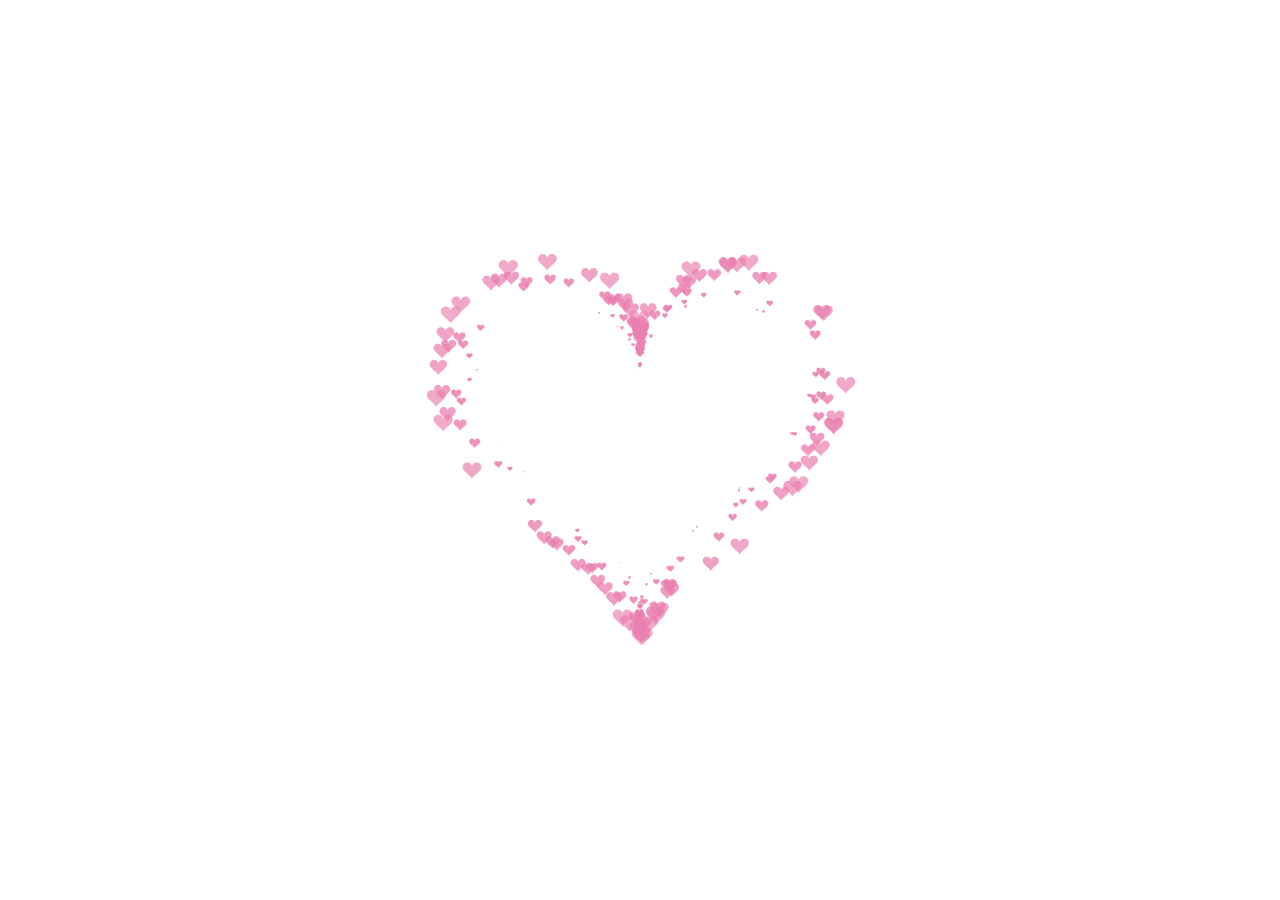
<file: love-add3.html>
<!DOCTYPE HTML PUBLIC "-//W3C//DTD HTML 4.0 Transitional//EN">
<HTML>

<HEAD>
    <title> Love Chin</title>
    <meta charset="utf-8">
    <meta name="Keywords" content="爱心代码，程序员表白">
    <meta name="Description" content="爱心代码，HTML文件，何书悦GitHub爱心代码项目">
    <link rel="shortcut icon" href="../picture/爱心.png" type="image/x-icon">
    <meta name="viewport" content="width=device-width, initial-scale=1.0">
    <!--   https://github.com/heshuyue/love-code   -->
    <style>
        html,
        body {
            height: 100%;
            padding: 0;
            margin: 0;
            background: fff;
        }

        canvas {
            position: absolute;
            width: 100%;
            height: 100%;
            animation: jump 1s infinite ease-out;
        }

        @keyframes jump {
            0% {
                transform: scale(1);
            }


            40% {
                transform: scale(0.9);
            }

            60% {
                transform: scale(0.95);
            }

            100% {
                transform: scale(1);
            }
        }
    </style>
</HEAD>

<BODY>
    <div id="heart">
        <canvas id="pinkboard"></canvas>
        <script>
            /*
           * Settings
           */
            var settings = {
                particles: {
                    length: 500, // maximum amount of particles
                    duration: 2, // particle duration in sec
                    velocity: 100, // particle velocity in pixels/sec
                    effect: -0.75, // play with this for a nice effect
                    size: 30, // particle size in pixels
                },
            };

            /*
             * RequestAnimationFrame polyfill by Erik Möller
             */
            (function () { var b = 0; var c = ["ms", "moz", "webkit", "o"]; for (var a = 0; a < c.length && !window.requestAnimationFrame; ++a) { window.requestAnimationFrame = window[c[a] + "RequestAnimationFrame"]; window.cancelAnimationFrame = window[c[a] + "CancelAnimationFrame"] || window[c[a] + "CancelRequestAnimationFrame"] } if (!window.requestAnimationFrame) { window.requestAnimationFrame = function (h, e) { var d = new Date().getTime(); var f = Math.max(0, 16 - (d - b)); var g = window.setTimeout(function () { h(d + f) }, f); b = d + f; return g } } if (!window.cancelAnimationFrame) { window.cancelAnimationFrame = function (d) { clearTimeout(d) } } }());

            /*
             * Point class
             */
            var Point = (function () {
                function Point(x, y) {
                    this.x = (typeof x !== 'undefined') ? x : 0;
                    this.y = (typeof y !== 'undefined') ? y : 0;
                }
                Point.prototype.clone = function () {
                    return new Point(this.x, this.y);
                };
                Point.prototype.length = function (length) {
                    if (typeof length == 'undefined')
                        return Math.sqrt(this.x * this.x + this.y * this.y);
                    this.normalize();
                    this.x *= length;
                    this.y *= length;
                    return this;
                };
                Point.prototype.normalize = function () {
                    var length = this.length();
                    this.x /= length;
                    this.y /= length;
                    return this;
                };
                return Point;
            })();

            /*
             * Particle class
             */
            var Particle = (function () {
                function Particle() {
                    this.position = new Point();
                    this.velocity = new Point();
                    this.acceleration = new Point();
                    this.age = 0;
                }
                Particle.prototype.initialize = function (x, y, dx, dy) {
                    this.position.x = x;
                    this.position.y = y;
                    this.velocity.x = dx;
                    this.velocity.y = dy;
                    this.acceleration.x = dx * settings.particles.effect;
                    this.acceleration.y = dy * settings.particles.effect;
                    this.age = 0;
                };
                Particle.prototype.update = function (deltaTime) {
                    this.position.x += this.velocity.x * deltaTime;
                    this.position.y += this.velocity.y * deltaTime;
                    this.velocity.x += this.acceleration.x * deltaTime;
                    this.velocity.y += this.acceleration.y * deltaTime;
                    this.age += deltaTime;
                };
                Particle.prototype.draw = function (context, image) {
                    function ease(t) {
                        return (--t) * t * t + 1;
                    }
                    var size = image.width * ease(this.age / settings.particles.duration);
                    context.globalAlpha = 1 - this.age / settings.particles.duration;
                    context.drawImage(image, this.position.x - size / 2, this.position.y - size / 2, size, size);
                };
                return Particle;
            })();

            /*
             * ParticlePool class
             */
            var ParticlePool = (function () {
                var particles,
                    firstActive = 0,
                    firstFree = 0,
                    duration = settings.particles.duration;

                function ParticlePool(length) {
                    // create and populate particle pool
                    particles = new Array(length);
                    for (var i = 0; i < particles.length; i++)
                        particles[i] = new Particle();
                }
                ParticlePool.prototype.add = function (x, y, dx, dy) {
                    particles[firstFree].initialize(x, y, dx, dy);

                    // handle circular queue
                    firstFree++;
                    if (firstFree == particles.length) firstFree = 0;
                    if (firstActive == firstFree) firstActive++;
                    if (firstActive == particles.length) firstActive = 0;
                };
                ParticlePool.prototype.update = function (deltaTime) {
                    var i;

                    // update active particles
                    if (firstActive < firstFree) {
                        for (i = firstActive; i < firstFree; i++)
                            particles[i].update(deltaTime);
                    }
                    if (firstFree < firstActive) {
                        for (i = firstActive; i < particles.length; i++)
                            particles[i].update(deltaTime);
                        for (i = 0; i < firstFree; i++)
                            particles[i].update(deltaTime);
                    }

                    // remove inactive particles
                    while (particles[firstActive].age >= duration && firstActive != firstFree) {
                        firstActive++;
                        if (firstActive == particles.length) firstActive = 0;
                    }


                };
                ParticlePool.prototype.draw = function (context, image) {
                    // draw active particles
                    if (firstActive < firstFree) {
                        for (i = firstActive; i < firstFree; i++)
                            particles[i].draw(context, image);
                    }
                    if (firstFree < firstActive) {
                        for (i = firstActive; i < particles.length; i++)
                            particles[i].draw(context, image);
                        for (i = 0; i < firstFree; i++)
                            particles[i].draw(context, image);
                    }
                };
                return ParticlePool;
            })();

            /*
             * Putting it all together
             */
            (function (canvas) {
                var context = canvas.getContext('2d'),
                    particles = new ParticlePool(settings.particles.length),
                    particleRate = settings.particles.length / settings.particles.duration, // particles/sec
                    time;

                // get point on heart with -PI <= t <= PI
                function pointOnHeart(t) {
                    return new Point(
                        160 * Math.pow(Math.sin(t), 3),
                        130 * Math.cos(t) - 50 * Math.cos(2 * t) - 20 * Math.cos(3 * t) - 10 * Math.cos(4 * t) + 25
                    );
                }

                // creating the particle image using a dummy canvas
                var image = (function () {
                    var canvas = document.createElement('canvas'),
                        context = canvas.getContext('2d');
                    canvas.width = settings.particles.size;
                    canvas.height = settings.particles.size;
                    // helper function to create the path
                    function to(t) {
                        var point = pointOnHeart(t);
                        point.x = settings.particles.size / 2 + point.x * settings.particles.size / 350;
                        point.y = settings.particles.size / 2 - point.y * settings.particles.size / 350;
                        return point;
                    }
                    // create the path
                    context.beginPath();
                    var t = -Math.PI;
                    var point = to(t);
                    context.moveTo(point.x, point.y);
                    while (t < Math.PI) {
                        t += 0.01; // baby steps!
                        point = to(t);
                        context.lineTo(point.x, point.y);
                    }
                    context.closePath();
                    // create the fill
                    context.fillStyle = '#ea80b0';
                    context.fill();
                    // create the image
                    var image = new Image();
                    image.src = canvas.toDataURL();
                    return image;
                })();

                // render that thing!
                function render() {
                    // next animation frame
                    requestAnimationFrame(render);

                    // update time
                    var newTime = new Date().getTime() / 1000,
                        deltaTime = newTime - (time || newTime);
                    time = newTime;

                    // clear canvas
                    context.clearRect(0, 0, canvas.width, canvas.height);

                    // create new particles
                    var amount = particleRate * deltaTime;
                    for (var i = 0; i < amount; i++) {
                        var pos = pointOnHeart(Math.PI - 2 * Math.PI * Math.random());
                        var dir = pos.clone().length(settings.particles.velocity);
                        particles.add(canvas.width / 2 + pos.x, canvas.height / 2 - pos.y, dir.x, -dir.y);
                    }

                    // update and draw particles
                    particles.update(deltaTime);
                    particles.draw(context, image);
                }

                // handle (re-)sizing of the canvas
                function onResize() {
                    canvas.width = canvas.clientWidth;
                    canvas.height = canvas.clientHeight;
                }
                window.onresize = onResize;

                // delay rendering bootstrap
                setTimeout(function () {
                    onResize();
                    render();
                }, 10);
            })(document.getElementById('pinkboard'));
        </script>
        <script>
            document.addEventListener("DOMContentLoaded", function () {
                setTimeout(function () {
                    window.location.href = "gallery.html"; // 跳轉到主頁面
                }, 1500); // 設定顯示秒數，比如3秒（3000毫秒）
            });
        </script>
    </div>
</BODY>

</HTML>
</file>
